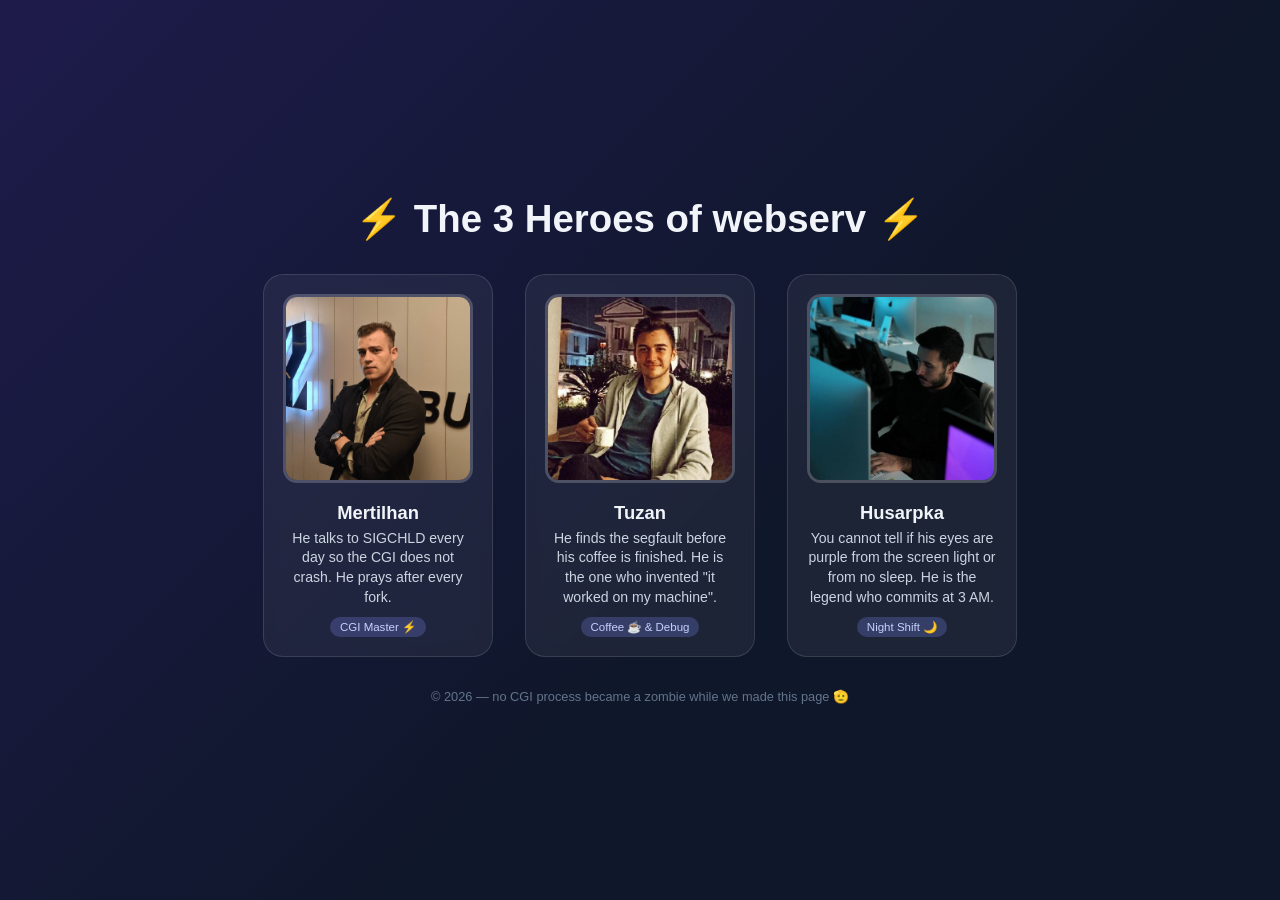
<file: www/crew/index.html>
<!DOCTYPE html>
<html lang="en">
<head>
<meta charset="UTF-8">
<title>42 Crew :D</title>
<style>
    * { box-sizing: border-box; }
    body {
        margin: 0;
        min-height: 100vh;
        display: flex;
        flex-direction: column;
        align-items: center;
        justify-content: center;
        gap: 2rem;
        font-family: -apple-system, "Segoe UI", sans-serif;
        background: linear-gradient(135deg, #1e1b4b, #0f172a 60%);
        color: #f1f5f9;
        padding: 3rem 1.5rem;
    }
    h1 {
        margin: 0;
        font-size: clamp(1.6rem, 4vw, 2.4rem);
        text-align: center;
    }
    h1 span { display: inline-block; animation: wiggle 1.6s ease-in-out infinite; }
    @keyframes wiggle {
        0%, 100% { transform: rotate(-4deg); }
        50% { transform: rotate(4deg); }
    }
    .cards {
        display: flex;
        flex-wrap: wrap;
        gap: 2rem;
        justify-content: center;
    }
    .card {
        width: 230px;
        background: rgba(255,255,255,0.06);
        border: 1px solid rgba(255,255,255,0.12);
        border-radius: 20px;
        padding: 1.2rem;
        text-align: center;
        backdrop-filter: blur(6px);
        transition: transform 0.25s ease, box-shadow 0.25s ease;
        cursor: default;
    }
    .card:hover {
        transform: translateY(-10px) rotate(-1deg) scale(1.03);
        box-shadow: 0 20px 40px rgba(0,0,0,0.4);
    }
    .card img {
        width: 100%;
        aspect-ratio: 1 / 1;
        object-fit: cover;
        border-radius: 14px;
        border: 3px solid rgba(255,255,255,0.2);
    }
    .card h2 {
        margin: 0.9rem 0 0.3rem;
        font-size: 1.15rem;
    }
    .card p {
        margin: 0;
        font-size: 0.88rem;
        color: #cbd5e1;
        line-height: 1.4;
    }
    .badge {
        display: inline-block;
        margin-top: 0.6rem;
        font-size: 0.72rem;
        padding: 0.2rem 0.6rem;
        border-radius: 999px;
        background: rgba(129, 140, 248, 0.25);
        color: #c7d2fe;
    }
    footer {
        font-size: 0.8rem;
        color: #64748b;
        text-align: center;
    }
</style>
</head>
<body>

    <h1><span>⚡</span> The 3 Heroes of webserv <span>⚡</span></h1>

    <div class="cards">
        <div class="card">
            <img src="merilhan.png" alt="merilhan">
            <h2>Mertilhan</h2>
            <p>He talks to SIGCHLD every day so the CGI does not crash. He prays after every fork.</p>
            <span class="badge">CGI Master ⚡</span>
        </div>
        <div class="card">
            <img src="tuzan.jpeg" alt="tuzan">
            <h2>Tuzan</h2>
            <p>He finds the segfault before his coffee is finished. He is the one who invented "it worked on my machine".</p>
            <span class="badge">Coffee ☕ & Debug</span>
        </div>
        <div class="card">
            <img src="husarpka.jpeg" alt="husarpka">
            <h2>Husarpka</h2>
            <p>You cannot tell if his eyes are purple from the screen light or from no sleep. He is the legend who commits at 3 AM.</p>
            <span class="badge">Night Shift 🌙</span>
        </div>
    </div>

    <footer>© 2026 — no CGI process became a zombie while we made this page 🫡</footer>

</body>
</html>
</file>
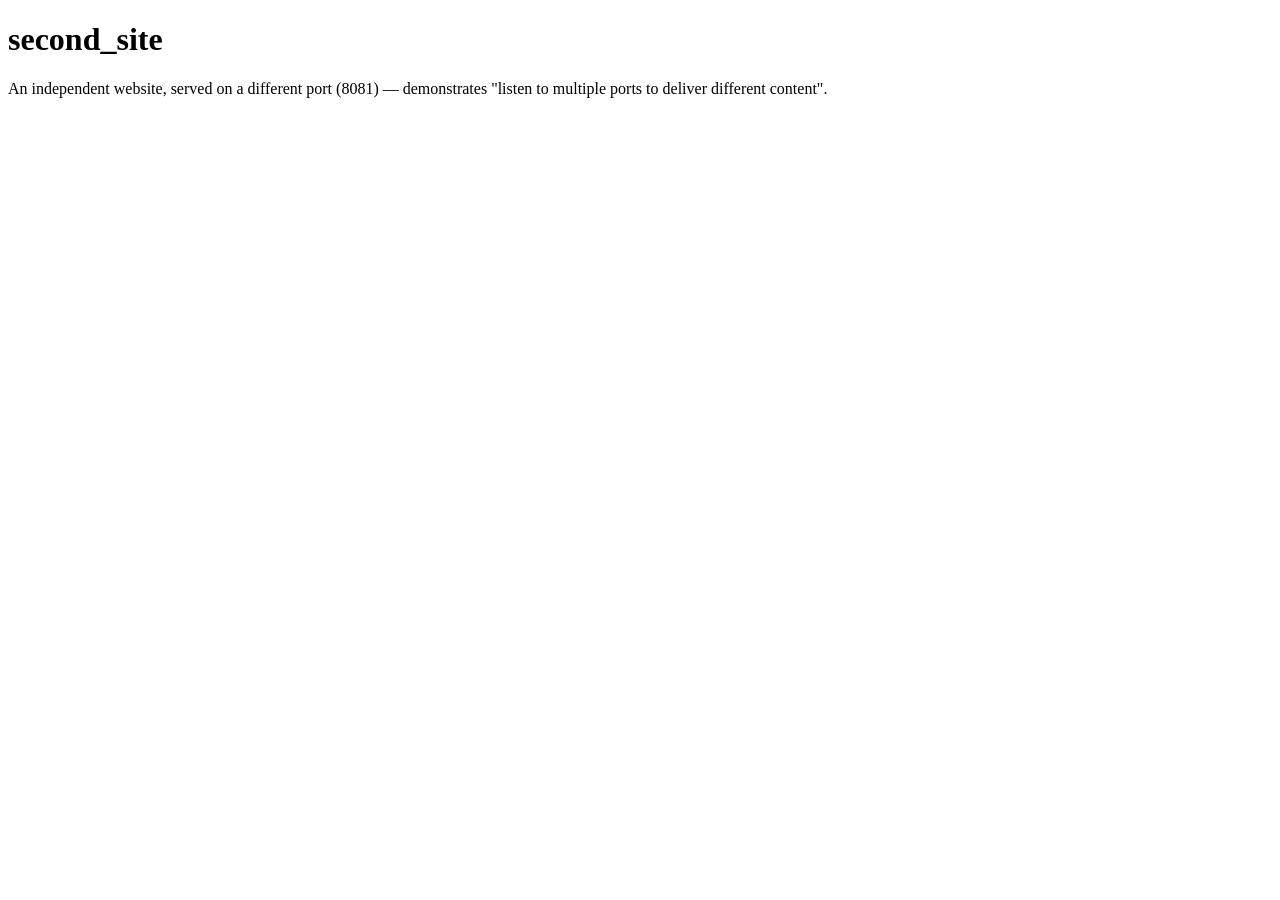
<file: www/second_site/index.html>
<!DOCTYPE html>
<html lang="en">
<head><meta charset="UTF-8"><title>second_site</title></head>
<body>
<h1>second_site</h1>
<p>An independent website, served on a different port (8081) &mdash; demonstrates "listen to multiple ports to deliver different content".</p>
</body>
</html>
</file>
